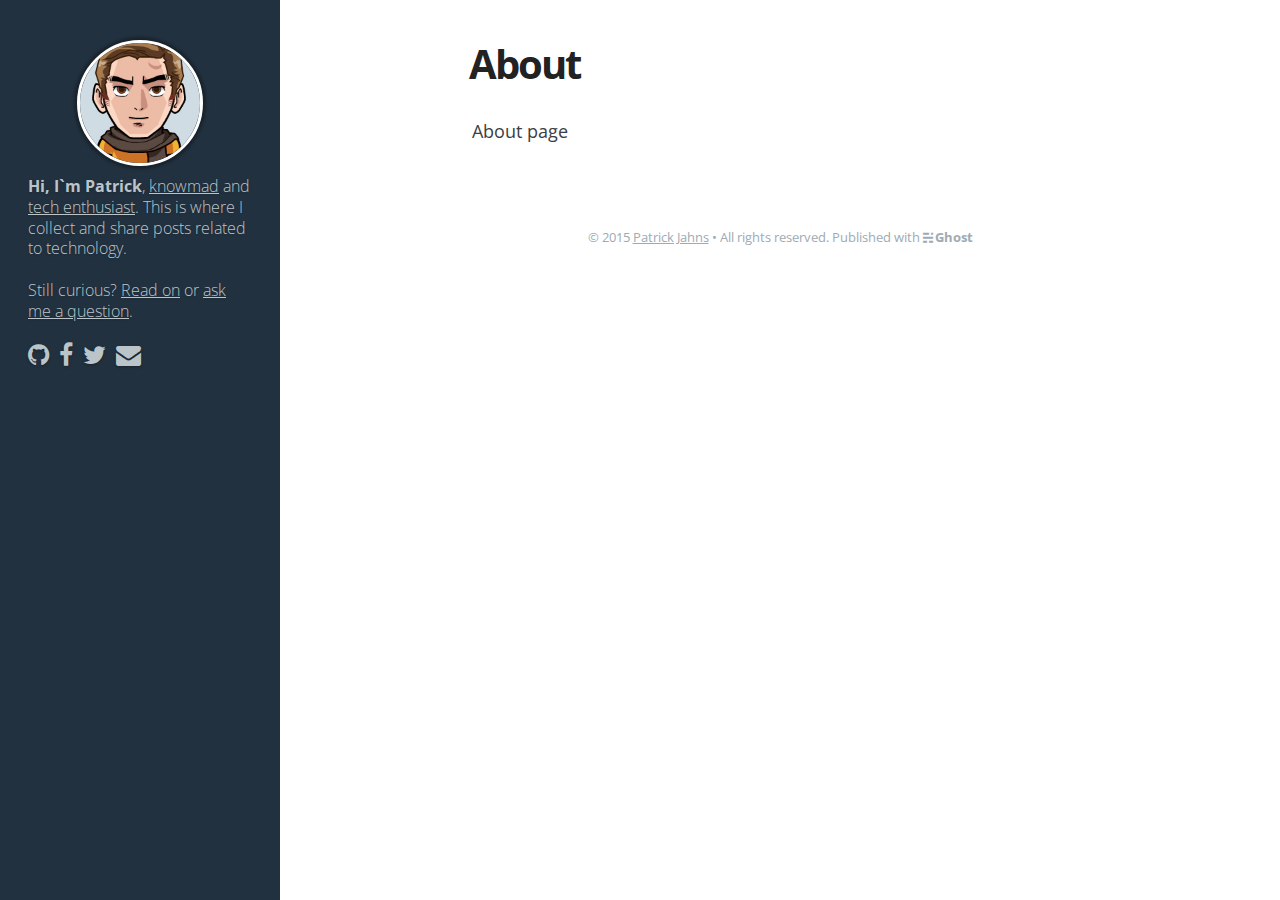
<file: about/index.html>
<head><meta charset="utf-8"><meta http-equiv="X-UA-Compatible" content="IE=edge"><title>About</title><meta name="description" content=""><meta name="HandheldFriendly" content="True"><meta name="viewport" content="width=device-width, initial-scale=1.0"><link rel="shortcut icon" href="../assets/favicon.ico"><link rel="stylesheet" type="text/css" href="../assets/css/screen.css?v=90e9502656"><link href="http://fonts.googleapis.com/css?family=Open+Sans:400,700" rel="stylesheet" type="text/css"><link rel="canonical" href="http://lab.patrickjahns.de/about/"><meta property="og:site_name" content=""><meta property="og:type" content="article"><meta property="og:title" content="About"><meta property="og:description" content="About page..."><meta property="og:url" content="http://lab.patrickjahns.de/about/"><meta property="article:published_time" content="2015-04-11T18:49:00.000Z"><meta property="article:modified_time" content="2015-04-12T13:31:02.237Z"><meta name="twitter:card" content="summary"><meta name="twitter:title" content="About"><meta name="twitter:description" content="About page..."><meta name="twitter:url" content="http://lab.patrickjahns.de/about/"><script type="application/ld+json">
{
    "@context": "http://schema.org",
    "@type": "Article",
    "publisher": "",
    "author": {
        "@type": "Person",
        "name": "Patrick Jahns",
        "image": "http://lab.patrickjahns.de/content/images/2015/04/mr--pj.png",
        "url": "http://lab.patrickjahns.de/author/patrick",
        "sameAs": null
    },
    "headline": "About",
    "url": "http://lab.patrickjahns.de/about/",
    "datePublished": "2015-04-11T18:49:00.000Z",
    "dateModified": "2015-04-12T13:31:02.237Z",
    "description": "About page..."
}
    </script><meta name="generator" content="Ghost 0.5"><link rel="alternate" type="application/rss+xml" title="" href="http://lab.patrickjahns.de/rss/"><link href="http://netdna.bootstrapcdn.com/font-awesome/4.0.3/css/font-awesome.css" rel="stylesheet"><link rel="stylesheet" type="text/css" href="../assets/css/prism.css?v=90e9502656"><script>
      (function(i,s,o,g,r,a,m){i['GoogleAnalyticsObject']=r;i[r]=i[r]||function(){
      (i[r].q=i[r].q||[]).push(arguments)},i[r].l=1*new Date();a=s.createElement(o),
      m=s.getElementsByTagName(o)[0];a.async=1;a.src=g;m.parentNode.insertBefore(a,m)
      })(window,document,'script','//www.google-analytics.com/analytics.js','ga');
    
      ga('create', 'UA-45067734-1', 'auto');
      ga('send', 'pageview');
    
    </script></head><body class="post-template page-template page">

    <div id="sidebar">
        <div id="sidebar-content" class="inner">
            <a class="blog-logo" href="http://lab.patrickjahns.de"><img src="../content/images/2015/04/mr--pj-2.png" alt="Blog Logo"></a>
            <h2 class="blog-title"><a href="http://lab.patrickjahns.de"></a></h2>
            <h4 class="blog-description">
	    <strong>Hi, I`m Patrick</strong>, <a href="http://www.knowmadsociety.com/" target="_blank">knowmad</a> 
	    and <a href="https://github.com/patrickjahns">tech enthusiast</a>. 
	    This is where I collect and share posts related to technology.<br><br>
	    Still curious? <a href="index.html">Read on</a> or <a href="mailto:contact@patrickjahns.de">ask me a question</a>. 	
	    </h4>

            <div id="sidebar-social">
	    <a href="https://github.com/patrickjahns"><i class="fa fa-github "></i></a>
	    <a href="https://facebook.com/pa.jahns"><i class="fa fa-facebook "></i></a>
	    <a href="https://twitter.com/patrick_jahns"><i class="fa fa-twitter "></i></a>
	    <a target="_blank" href="mailto:contact@patrickjahns.de"><i class="fa fa-envelope "></i></a>
	    
            </div>

        </div>
    </div>

    <main><div class="main-inner">
            <section id="results"></section><article class="post page"><header class="post-header"><h1 class="post-title">About</h1>
        </header><section class="post-content"><p>About page</p>
        </section></article></div>
    <footer class="site-footer"><section>© 2015 <a href="mailto:contact@patrickjahns.de">Patrick Jahns</a> • All rights reserved.
 Published with <a class="icon-ghost" href="https://ghost.org">Ghost</a></section></footer></main><script src="../public/jquery.min.js?v=90e9502656"></script><script type="text/javascript" src="../assets/js/jquery.fitvids.js?v=90e9502656"></script><script type="text/javascript" src="../assets/js/index.js?v=90e9502656"></script><script type="text/javascript" src="../assets/js/prism-loader.js?v=90e9502656"></script><script type="text/javascript" src="../assets/js/prism.js?v=90e9502656"></script></body>
</file>
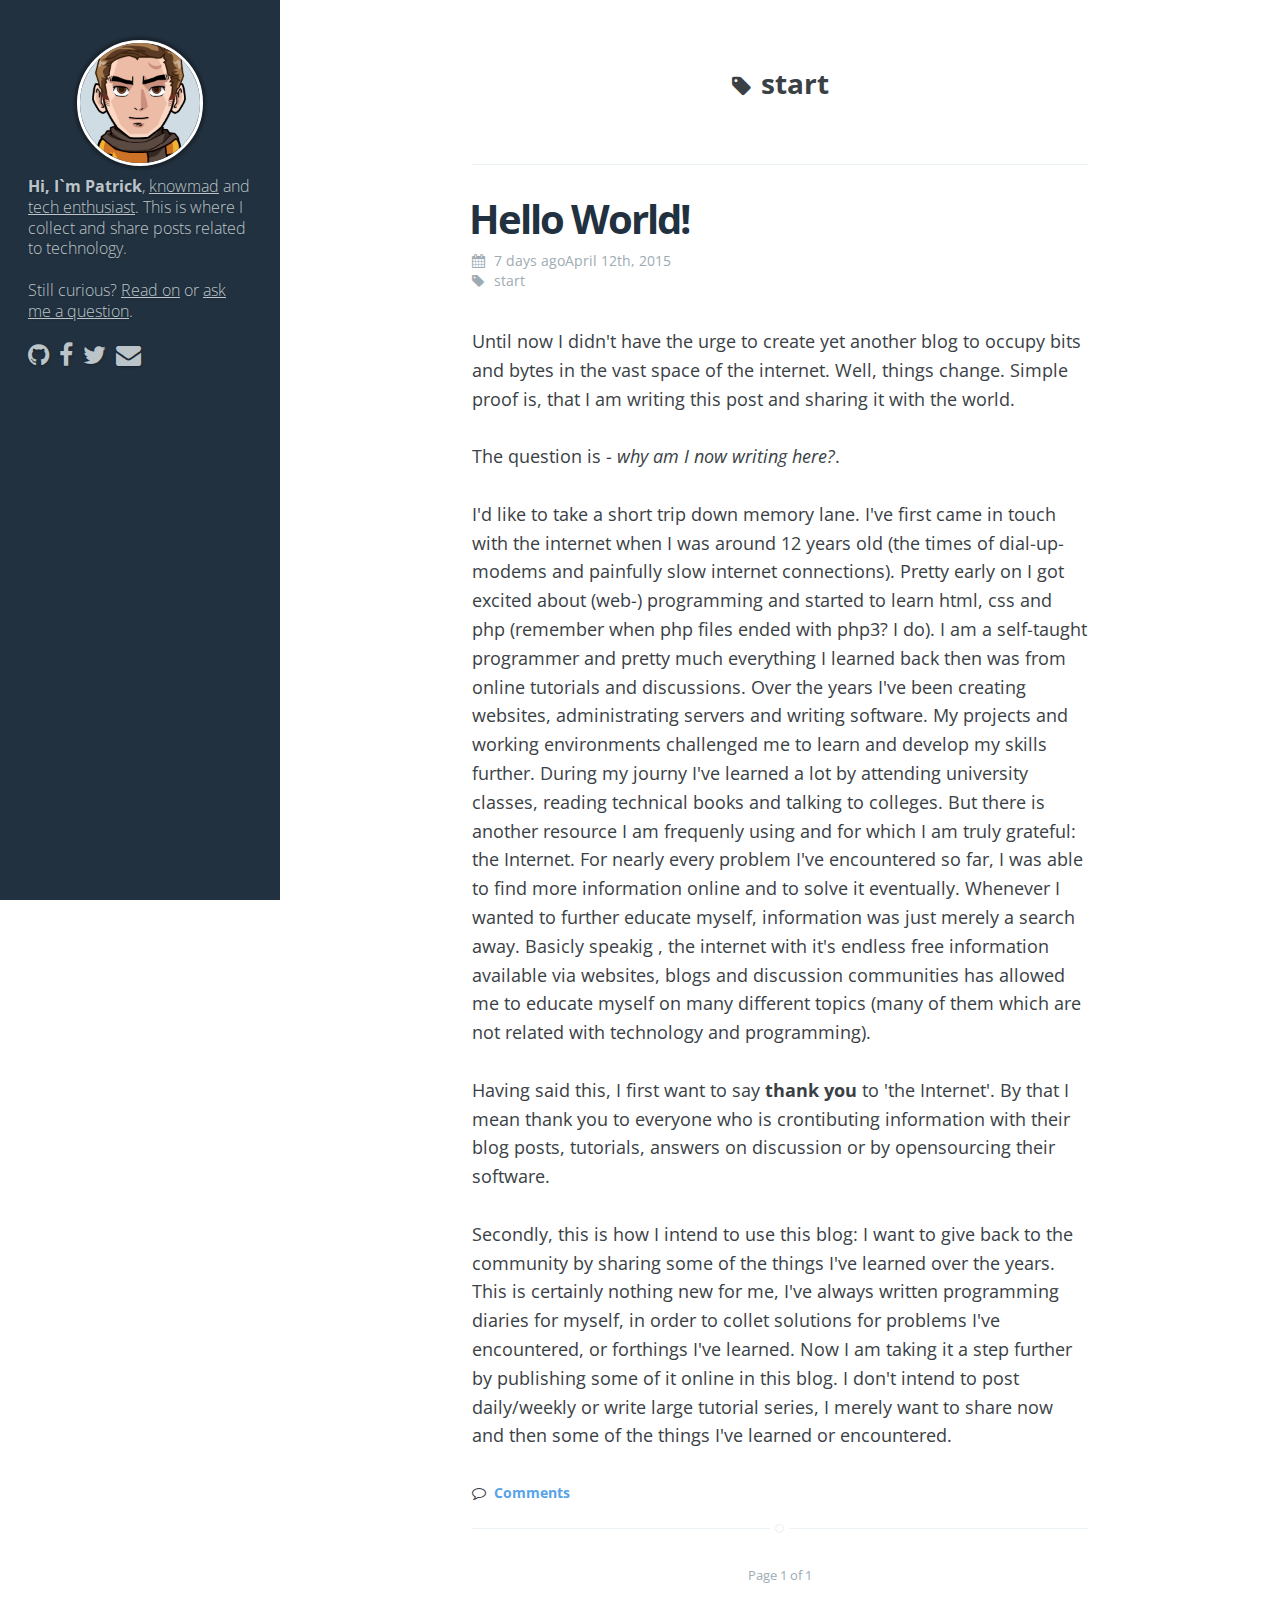
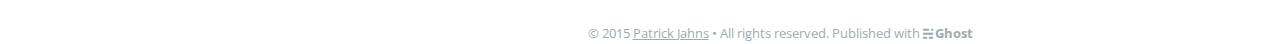
<file: tag/start/index.html>
<head><meta charset="utf-8"><meta http-equiv="X-UA-Compatible" content="IE=edge"><title>start -</title><meta name="description" content=""><meta name="HandheldFriendly" content="True"><meta name="viewport" content="width=device-width, initial-scale=1.0"><link rel="shortcut icon" href="../../assets/favicon.ico"><link rel="stylesheet" type="text/css" href="../../assets/css/screen.css?v=90e9502656"><link href="http://fonts.googleapis.com/css?family=Open+Sans:400,700" rel="stylesheet" type="text/css"><link rel="canonical" href="http://lab.patrickjahns.de/tag/start/"><meta name="generator" content="Ghost 0.5"><link rel="alternate" type="application/rss+xml" title="" href="http://lab.patrickjahns.de/rss/"><link href="http://netdna.bootstrapcdn.com/font-awesome/4.0.3/css/font-awesome.css" rel="stylesheet"><link rel="stylesheet" type="text/css" href="../../assets/css/prism.css?v=90e9502656"><script>
      (function(i,s,o,g,r,a,m){i['GoogleAnalyticsObject']=r;i[r]=i[r]||function(){
      (i[r].q=i[r].q||[]).push(arguments)},i[r].l=1*new Date();a=s.createElement(o),
      m=s.getElementsByTagName(o)[0];a.async=1;a.src=g;m.parentNode.insertBefore(a,m)
      })(window,document,'script','//www.google-analytics.com/analytics.js','ga');
    
      ga('create', 'UA-45067734-1', 'auto');
      ga('send', 'pageview');
    
    </script></head><body class="tag-template tag-start">

    <div id="sidebar">
        <div id="sidebar-content" class="inner">
            <a class="blog-logo" href="http://lab.patrickjahns.de"><img src="../../content/images/2015/04/mr--pj-2.png" alt="Blog Logo"></a>
            <h2 class="blog-title"><a href="http://lab.patrickjahns.de"></a></h2>
            <h4 class="blog-description">
	    <strong>Hi, I`m Patrick</strong>, <a href="http://www.knowmadsociety.com/" target="_blank">knowmad</a> 
	    and <a href="https://github.com/patrickjahns">tech enthusiast</a>. 
	    This is where I collect and share posts related to technology.<br><br>
	    Still curious? <a href="../../about/">Read on</a> or <a href="mailto:contact@patrickjahns.de">ask me a question</a>. 	
	    </h4>

            <div id="sidebar-social">
	    <a href="https://github.com/patrickjahns"><i class="fa fa-github "></i></a>
	    <a href="https://facebook.com/pa.jahns"><i class="fa fa-facebook "></i></a>
	    <a href="https://twitter.com/patrick_jahns"><i class="fa fa-twitter "></i></a>
	    <a target="_blank" href="mailto:contact@patrickjahns.de"><i class="fa fa-envelope "></i></a>
	    
            </div>

        </div>
    </div>

    <main><div class="main-inner">
            <section id="results"></section><header class="tag-archive-header"><h4><i class="fa fa-tag"></i><span class="tag-archive-header-name">start</span></h4>
</header><article class="post tag-start"><header class="post-header"><h1 class="post-title"><a href="../../2015/04/12/hello-world/">Hello World!</a></h1>
        
        <section class="post-meta"><span class="post-time">
                <i class="fa fa-calendar"></i>
                <time datetime="2015-04-12" class="timeago">7 days ago</time><time datetime="2015-04-12" class="fulldate">April 12th, 2015</time></span>
            <br><i class="fa fa-tag"></i> <a href="index.html">start</a>
        </section></header><section class="post-content"><p>Until now I didn't have the urge to create yet another blog to occupy bits and bytes in the vast space of the internet. Well, things change. Simple proof is, that I am writing this post and sharing it with the world. </p>

<p>The question is - <em>why am I now writing here?</em>. </p>

<p>I'd like to take a short trip down memory lane. I've first came in touch with the internet when I was around 12 years old (the times of dial-up-modems and painfully slow internet connections). Pretty early on I got excited about (web-) programming and started to learn html, css and php (remember when php files ended with php3? I do). I am a self-taught programmer and pretty much everything I learned back then was from online tutorials and discussions. Over the years I've been creating websites, administrating servers and writing software. My projects and working environments challenged me to learn and develop my skills further. During my journy I've learned a lot by attending university classes, reading technical books and talking to colleges. But there is another resource I am frequenly using and for which I am truly grateful: the Internet. For nearly every problem I've encountered so far, I was able to find more information online and to solve it eventually. Whenever I wanted to further educate myself, information was just merely a search away. Basicly speakig , the internet with it's endless free information available via websites, blogs and discussion communities has allowed me to educate myself on many different topics (many of them which are not related with technology and programming). </p>

<p>Having said this, I first want to say <strong>thank you</strong> to 'the Internet'. By that I mean thank you to everyone who is crontibuting information with their blog posts, tutorials, answers on discussion or by opensourcing their software.  </p>

<p>Secondly, this is how I intend to use this blog: I want to give back to the community by sharing some of the things I've learned over the years. This is certainly nothing new for me, I've always written programming diaries for myself, in order to collet solutions for problems I've encountered, or forthings I've learned. Now I am taking it a step further by publishing some of it online in this blog. I don't intend to post daily/weekly or write large tutorial series, I merely want to share now and then some of the things I've learned or encountered.</p>
    </section><footer class="post-indexfooter"><i class="fa fa-comment-o"></i> <a href="../../2015/04/12/hello-world/index.html#disqus_thread">Comments</a>
    </footer></article><nav class="pagination" role="navigation"><span class="page-number">Page 1 of 1</span>
</nav><script type="text/javascript">
    /* * * CONFIGURATION VARIABLES: EDIT BEFORE PASTING INTO YOUR WEBPAGE * * */
    var disqus_shortname = 'labspatrickjahnsde'; // required: replace example with your forum shortname

    /* * * DON'T EDIT BELOW THIS LINE * * */
    (function () {
        var s = document.createElement('script'); s.async = true;
        s.type = 'text/javascript';
        s.src = '//' + disqus_shortname + '.disqus.com/count.js';
        (document.getElementsByTagName('HEAD')[0] || document.getElementsByTagName('BODY')[0]).appendChild(s);
    }());
</script></div>
    <footer class="site-footer"><section>© 2015 <a href="mailto:contact@patrickjahns.de">Patrick Jahns</a> • All rights reserved.
 Published with <a class="icon-ghost" href="https://ghost.org">Ghost</a></section></footer></main><script src="../../public/jquery.min.js?v=90e9502656"></script><script type="text/javascript" src="../../assets/js/jquery.fitvids.js?v=90e9502656"></script><script type="text/javascript" src="../../assets/js/index.js?v=90e9502656"></script><script type="text/javascript" src="../../assets/js/prism-loader.js?v=90e9502656"></script><script type="text/javascript" src="../../assets/js/prism.js?v=90e9502656"></script></body>
</file>
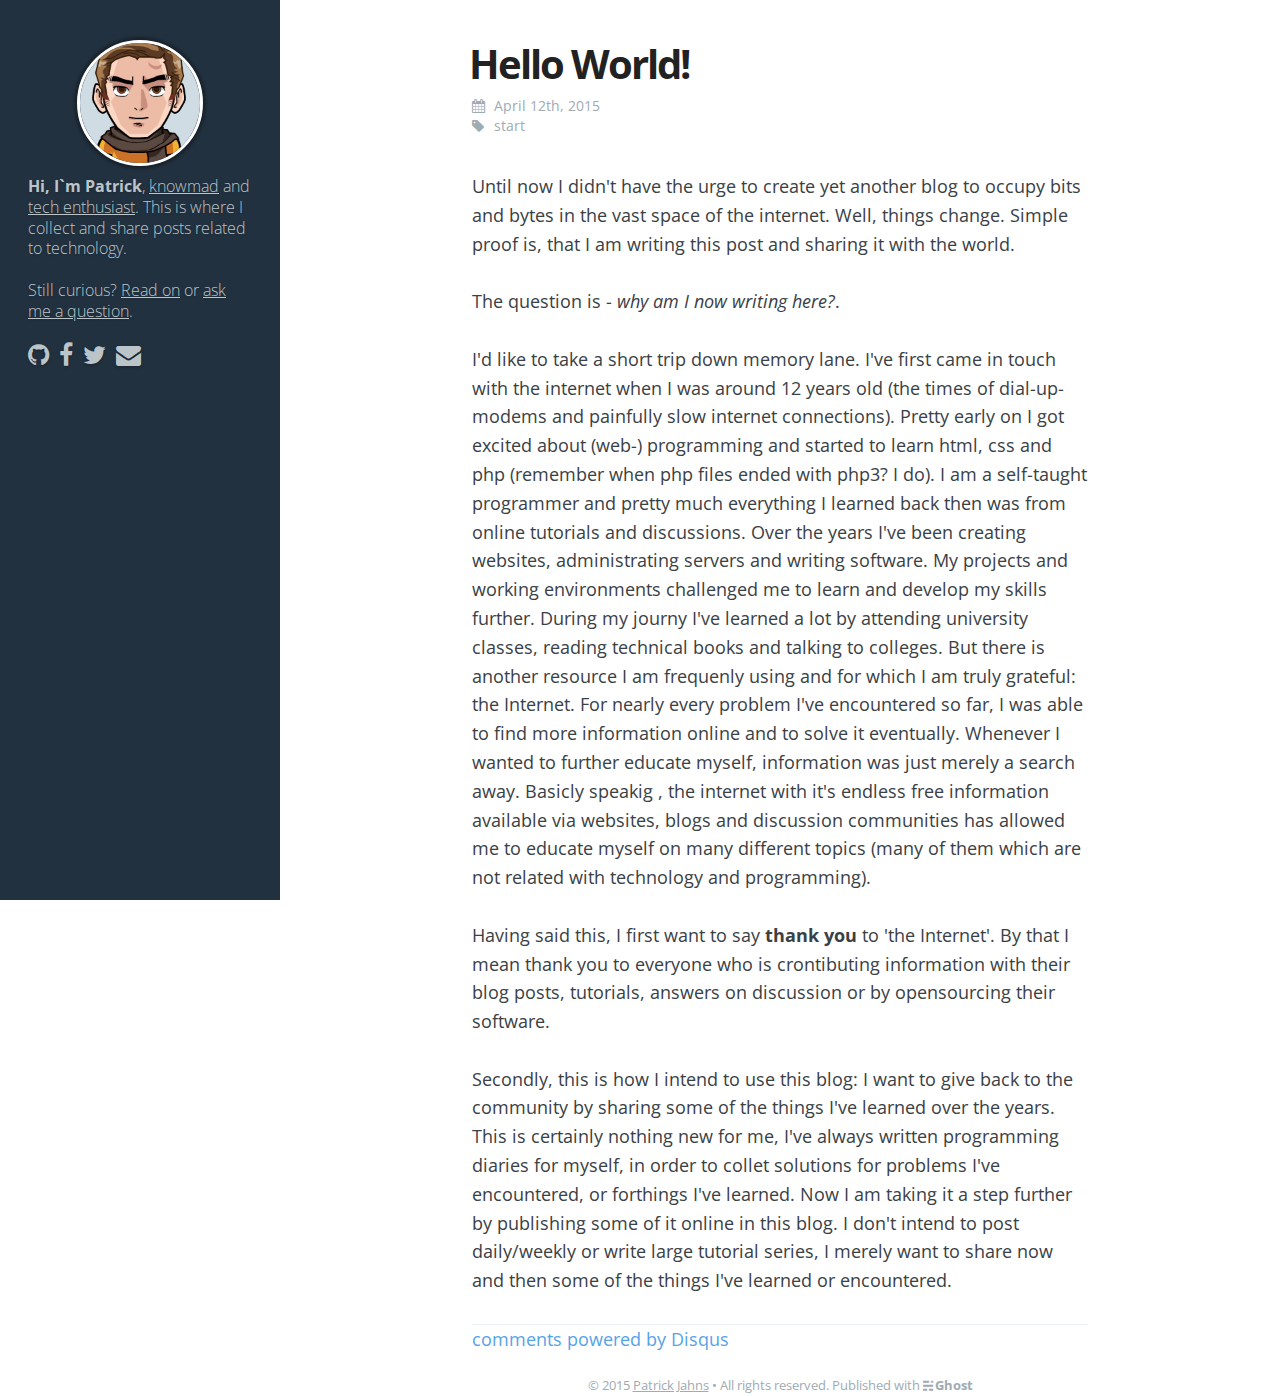
<file: 2015/04/12/hello-world/index.html>
<head><meta charset="utf-8"><meta http-equiv="X-UA-Compatible" content="IE=edge"><title>Hello World!</title><meta name="description" content=""><meta name="HandheldFriendly" content="True"><meta name="viewport" content="width=device-width, initial-scale=1.0"><link rel="shortcut icon" href="../../../../assets/favicon.ico"><link rel="stylesheet" type="text/css" href="../../../../assets/css/screen.css?v=90e9502656"><link href="http://fonts.googleapis.com/css?family=Open+Sans:400,700" rel="stylesheet" type="text/css"><link rel="canonical" href="http://lab.patrickjahns.de/2015/04/12/hello-world/"><meta property="og:site_name" content=""><meta property="og:type" content="article"><meta property="og:title" content="Hello World!"><meta property="og:description" content="Until now I didn't have the urge to create yet another blog to occupy bits and bytes in the vast space of the internet. Well, things change. Simple proof is, that I am writing this post and sharing it with..."><meta property="og:url" content="http://lab.patrickjahns.de/2015/04/12/hello-world/"><meta property="article:published_time" content="2015-04-11T22:57:50.963Z"><meta property="article:modified_time" content="2015-04-13T00:14:16.064Z"><meta property="article:tag" content="start"><meta name="twitter:card" content="summary"><meta name="twitter:title" content="Hello World!"><meta name="twitter:description" content="Until now I didn't have the urge to create yet another blog to occupy bits and bytes in the vast space of the internet. Well, things change. Simple proof is, that I am writing this post and sharing it with..."><meta name="twitter:url" content="http://lab.patrickjahns.de/2015/04/12/hello-world/"><script type="application/ld+json">
{
    "@context": "http://schema.org",
    "@type": "Article",
    "publisher": "",
    "author": {
        "@type": "Person",
        "name": "Patrick Jahns",
        "image": "http://lab.patrickjahns.de/content/images/2015/04/mr--pj.png",
        "url": "http://lab.patrickjahns.de/author/patrick",
        "sameAs": null
    },
    "headline": "Hello World!",
    "url": "http://lab.patrickjahns.de/2015/04/12/hello-world/",
    "datePublished": "2015-04-11T22:57:50.963Z",
    "dateModified": "2015-04-13T00:14:16.064Z",
    "keywords": "start",
    "description": "Until now I didn&#x27;t have the urge to create yet another blog to occupy bits and bytes in the vast space of the internet. Well, things change. Simple proof is, that I am writing this post and sharing it with..."
}
    </script><meta name="generator" content="Ghost 0.5"><link rel="alternate" type="application/rss+xml" title="" href="http://lab.patrickjahns.de/rss/"><link href="http://netdna.bootstrapcdn.com/font-awesome/4.0.3/css/font-awesome.css" rel="stylesheet"><link rel="stylesheet" type="text/css" href="../../../../assets/css/prism.css?v=90e9502656"><script>
      (function(i,s,o,g,r,a,m){i['GoogleAnalyticsObject']=r;i[r]=i[r]||function(){
      (i[r].q=i[r].q||[]).push(arguments)},i[r].l=1*new Date();a=s.createElement(o),
      m=s.getElementsByTagName(o)[0];a.async=1;a.src=g;m.parentNode.insertBefore(a,m)
      })(window,document,'script','//www.google-analytics.com/analytics.js','ga');
    
      ga('create', 'UA-45067734-1', 'auto');
      ga('send', 'pageview');
    
    </script></head><body class="post-template tag-start">

    <div id="sidebar">
        <div id="sidebar-content" class="inner">
            <a class="blog-logo" href="http://lab.patrickjahns.de"><img src="../../../../content/images/2015/04/mr--pj-2.png" alt="Blog Logo"></a>
            <h2 class="blog-title"><a href="http://lab.patrickjahns.de"></a></h2>
            <h4 class="blog-description">
	    <strong>Hi, I`m Patrick</strong>, <a href="http://www.knowmadsociety.com/" target="_blank">knowmad</a> 
	    and <a href="https://github.com/patrickjahns">tech enthusiast</a>. 
	    This is where I collect and share posts related to technology.<br><br>
	    Still curious? <a href="../../../../about/">Read on</a> or <a href="mailto:contact@patrickjahns.de">ask me a question</a>. 	
	    </h4>

            <div id="sidebar-social">
	    <a href="https://github.com/patrickjahns"><i class="fa fa-github "></i></a>
	    <a href="https://facebook.com/pa.jahns"><i class="fa fa-facebook "></i></a>
	    <a href="https://twitter.com/patrick_jahns"><i class="fa fa-twitter "></i></a>
	    <a target="_blank" href="mailto:contact@patrickjahns.de"><i class="fa fa-envelope "></i></a>
	    
            </div>

        </div>
    </div>

    <main><div class="main-inner">
            <section id="results"></section><article class="post tag-start"><header class="post-header"><h1 class="post-title">Hello World!</h1>
            
            <section class="post-meta"><span class="post-time">
                    <i class="fa fa-calendar"></i>
                    <time datetime="2015-04-12" class="fulldate">April 12th, 2015</time></span>
                <br><i class="fa fa-tag"></i> <a href="../../../../tag/start/">start</a>
            </section></header><section class="post-content"><p>Until now I didn't have the urge to create yet another blog to occupy bits and bytes in the vast space of the internet. Well, things change. Simple proof is, that I am writing this post and sharing it with the world. </p>

<p>The question is - <em>why am I now writing here?</em>. </p>

<p>I'd like to take a short trip down memory lane. I've first came in touch with the internet when I was around 12 years old (the times of dial-up-modems and painfully slow internet connections). Pretty early on I got excited about (web-) programming and started to learn html, css and php (remember when php files ended with php3? I do). I am a self-taught programmer and pretty much everything I learned back then was from online tutorials and discussions. Over the years I've been creating websites, administrating servers and writing software. My projects and working environments challenged me to learn and develop my skills further. During my journy I've learned a lot by attending university classes, reading technical books and talking to colleges. But there is another resource I am frequenly using and for which I am truly grateful: the Internet. For nearly every problem I've encountered so far, I was able to find more information online and to solve it eventually. Whenever I wanted to further educate myself, information was just merely a search away. Basicly speakig , the internet with it's endless free information available via websites, blogs and discussion communities has allowed me to educate myself on many different topics (many of them which are not related with technology and programming). </p>

<p>Having said this, I first want to say <strong>thank you</strong> to 'the Internet'. By that I mean thank you to everyone who is crontibuting information with their blog posts, tutorials, answers on discussion or by opensourcing their software.  </p>

<p>Secondly, this is how I intend to use this blog: I want to give back to the community by sharing some of the things I've learned over the years. This is certainly nothing new for me, I've always written programming diaries for myself, in order to collet solutions for problems I've encountered, or forthings I've learned. Now I am taking it a step further by publishing some of it online in this blog. I don't intend to post daily/weekly or write large tutorial series, I merely want to share now and then some of the things I've learned or encountered.</p>
        </section><section class="post-comments"><div id="disqus_thread"></div>
            <script type="text/javascript">
                /* * * CONFIGURATION VARIABLES: EDIT BEFORE PASTING INTO YOUR WEBPAGE * * */
                var disqus_shortname = 'labspatrickjahnsde'; // required: replace example with your forum shortname

                /* * * DON'T EDIT BELOW THIS LINE * * */
                (function() {
                    var dsq = document.createElement('script'); dsq.type = 'text/javascript'; dsq.async = true;
                    dsq.src = '//' + disqus_shortname + '.disqus.com/embed.js';
                    (document.getElementsByTagName('head')[0] || document.getElementsByTagName('body')[0]).appendChild(dsq);
                })();
            </script><noscript>Please enable JavaScript to view the <a href="http://disqus.com/?ref_noscript">comments powered by Disqus.</a></noscript>
            <a href="http://disqus.com" class="dsq-brlink">comments powered by <span class="logo-disqus">Disqus</span></a>
        </section></article></div>
    <footer class="site-footer"><section>© 2015 <a href="mailto:contact@patrickjahns.de">Patrick Jahns</a> • All rights reserved.
 Published with <a class="icon-ghost" href="https://ghost.org">Ghost</a></section></footer></main><script src="../../../../public/jquery.min.js?v=90e9502656"></script><script type="text/javascript" src="../../../../assets/js/jquery.fitvids.js?v=90e9502656"></script><script type="text/javascript" src="../../../../assets/js/index.js?v=90e9502656"></script><script type="text/javascript" src="../../../../assets/js/prism-loader.js?v=90e9502656"></script><script type="text/javascript" src="../../../../assets/js/prism.js?v=90e9502656"></script></body>
</file>
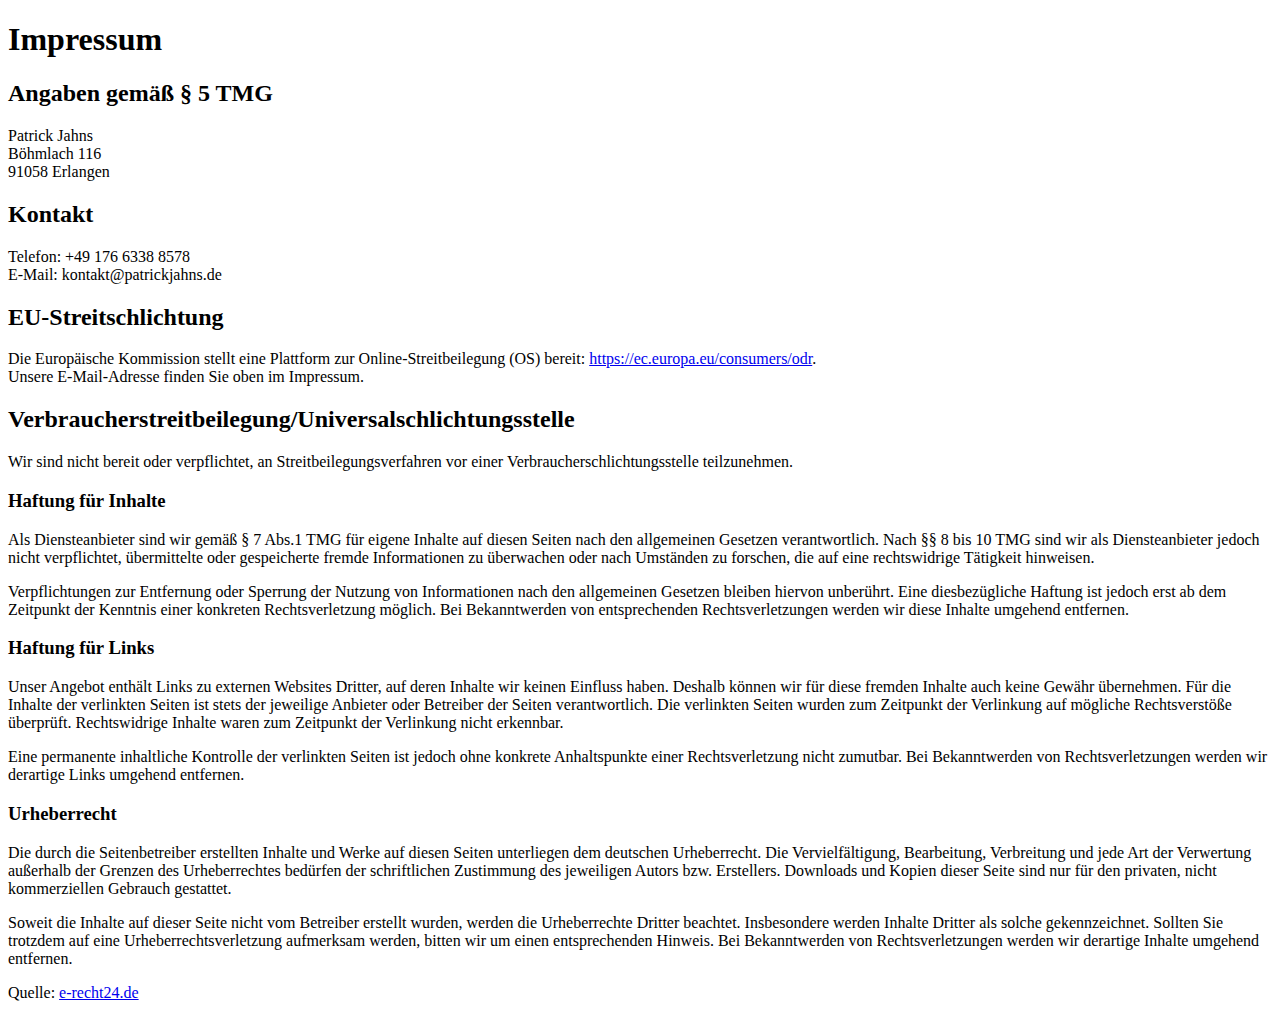
<file: impressum.html>
<!DOCTYPE html>
<html lang="de" >
<head>
    <title>Patrick Jahns - Impressum</title>
</head>
<body>

<h1>Impressum</h1>

<h2>Angaben gem&auml;&szlig; &sect; 5 TMG</h2>
<p>Patrick Jahns<br />
    B&ouml;hmlach 116<br />
    91058 Erlangen</p>

<h2>Kontakt</h2>
<p>Telefon: +49 176 6338 8578<br />
    E-Mail: kontakt@patrickjahns.de</p>

<h2>EU-Streitschlichtung</h2>
<p>Die Europ&auml;ische Kommission stellt eine Plattform zur Online-Streitbeilegung (OS) bereit: <a href="https://ec.europa.eu/consumers/odr" target="_blank" rel="noopener noreferrer">https://ec.europa.eu/consumers/odr</a>.<br /> Unsere E-Mail-Adresse finden Sie oben im Impressum.</p>

<h2>Verbraucher&shy;streit&shy;beilegung/Universal&shy;schlichtungs&shy;stelle</h2>
<p>Wir sind nicht bereit oder verpflichtet, an Streitbeilegungsverfahren vor einer Verbraucherschlichtungsstelle teilzunehmen.</p>

<h3>Haftung f&uuml;r Inhalte</h3> <p>Als Diensteanbieter sind wir gem&auml;&szlig; &sect; 7 Abs.1 TMG f&uuml;r eigene Inhalte auf diesen Seiten nach den allgemeinen Gesetzen verantwortlich. Nach &sect;&sect; 8 bis 10 TMG sind wir als Diensteanbieter jedoch nicht verpflichtet, &uuml;bermittelte oder gespeicherte fremde Informationen zu &uuml;berwachen oder nach Umst&auml;nden zu forschen, die auf eine rechtswidrige T&auml;tigkeit hinweisen.</p> <p>Verpflichtungen zur Entfernung oder Sperrung der Nutzung von Informationen nach den allgemeinen Gesetzen bleiben hiervon unber&uuml;hrt. Eine diesbez&uuml;gliche Haftung ist jedoch erst ab dem Zeitpunkt der Kenntnis einer konkreten Rechtsverletzung m&ouml;glich. Bei Bekanntwerden von entsprechenden Rechtsverletzungen werden wir diese Inhalte umgehend entfernen.</p> <h3>Haftung f&uuml;r Links</h3> <p>Unser Angebot enth&auml;lt Links zu externen Websites Dritter, auf deren Inhalte wir keinen Einfluss haben. Deshalb k&ouml;nnen wir f&uuml;r diese fremden Inhalte auch keine Gew&auml;hr &uuml;bernehmen. F&uuml;r die Inhalte der verlinkten Seiten ist stets der jeweilige Anbieter oder Betreiber der Seiten verantwortlich. Die verlinkten Seiten wurden zum Zeitpunkt der Verlinkung auf m&ouml;gliche Rechtsverst&ouml;&szlig;e &uuml;berpr&uuml;ft. Rechtswidrige Inhalte waren zum Zeitpunkt der Verlinkung nicht erkennbar.</p> <p>Eine permanente inhaltliche Kontrolle der verlinkten Seiten ist jedoch ohne konkrete Anhaltspunkte einer Rechtsverletzung nicht zumutbar. Bei Bekanntwerden von Rechtsverletzungen werden wir derartige Links umgehend entfernen.</p> <h3>Urheberrecht</h3> <p>Die durch die Seitenbetreiber erstellten Inhalte und Werke auf diesen Seiten unterliegen dem deutschen Urheberrecht. Die Vervielf&auml;ltigung, Bearbeitung, Verbreitung und jede Art der Verwertung au&szlig;erhalb der Grenzen des Urheberrechtes bed&uuml;rfen der schriftlichen Zustimmung des jeweiligen Autors bzw. Erstellers. Downloads und Kopien dieser Seite sind nur f&uuml;r den privaten, nicht kommerziellen Gebrauch gestattet.</p> <p>Soweit die Inhalte auf dieser Seite nicht vom Betreiber erstellt wurden, werden die Urheberrechte Dritter beachtet. Insbesondere werden Inhalte Dritter als solche gekennzeichnet. Sollten Sie trotzdem auf eine Urheberrechtsverletzung aufmerksam werden, bitten wir um einen entsprechenden Hinweis. Bei Bekanntwerden von Rechtsverletzungen werden wir derartige Inhalte umgehend entfernen.</p>

<p>Quelle: <a href="https://www.e-recht24.de">e-recht24.de</a></p>

</body>
</file>
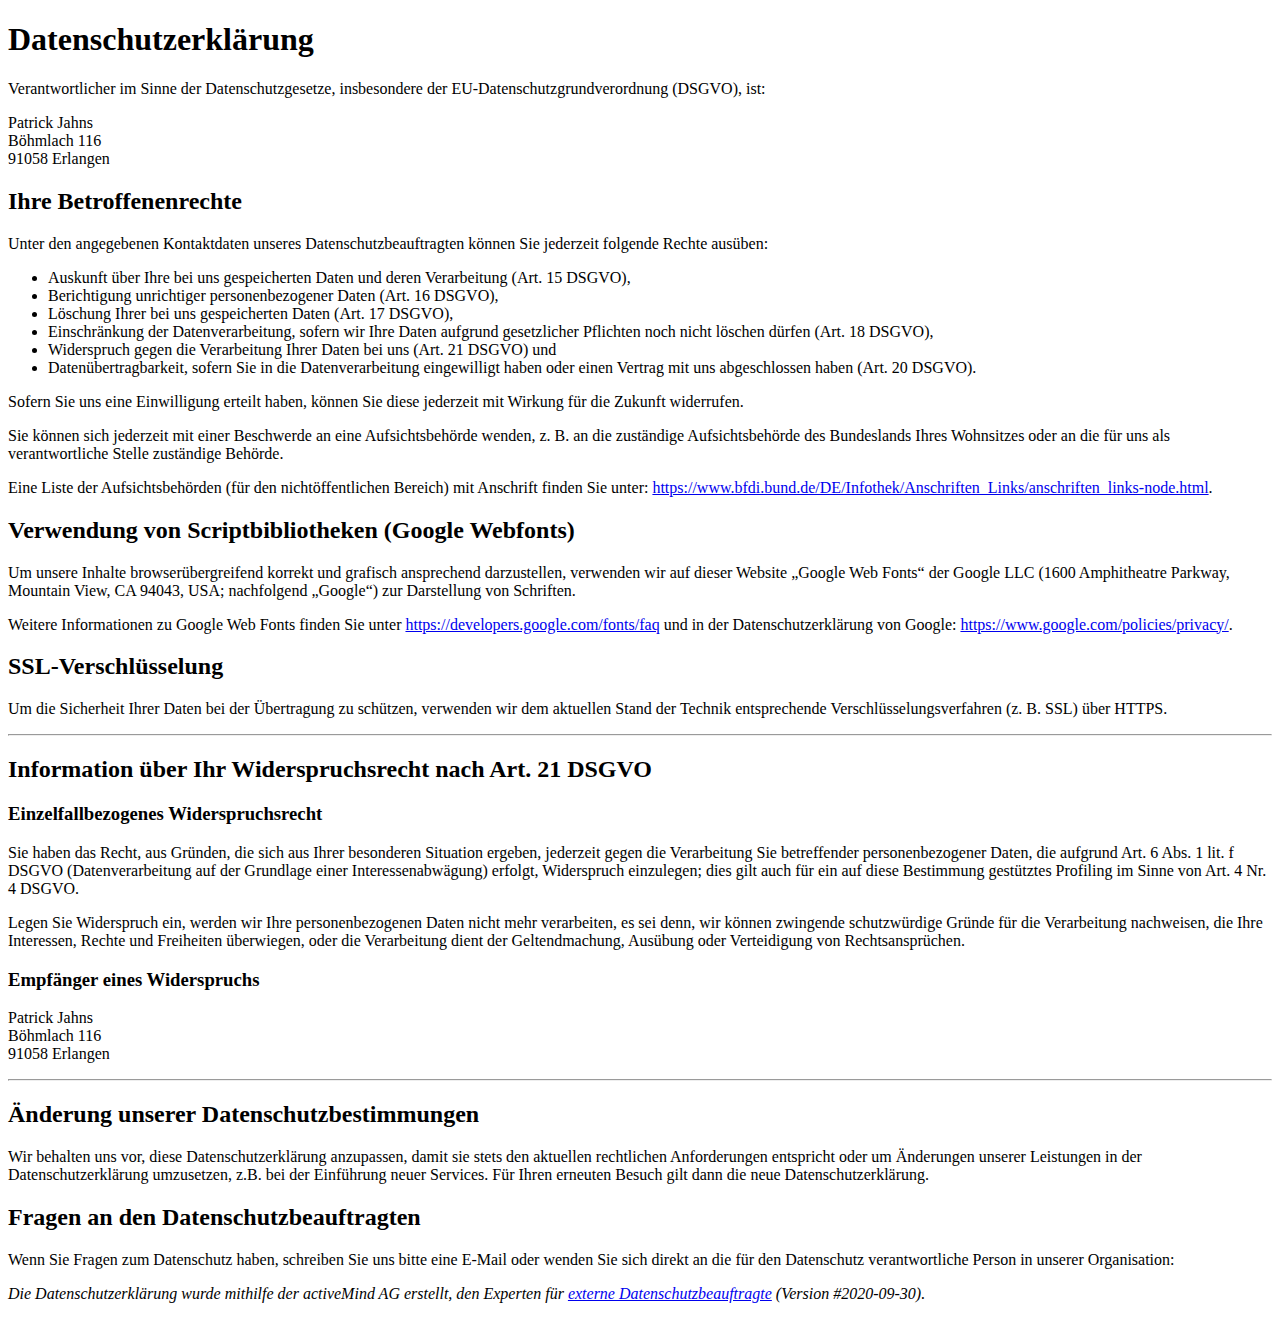
<file: privacy.html>
<!DOCTYPE html>
<html lang="de" >
<head>
    <title>Patrick Jahns - Datenschutzerklärung</title>
</head>
<body>
<h1>Datenschutzerklärung</h1>
<p>Verantwortlicher im Sinne der Datenschutzgesetze, insbesondere der EU-Datenschutzgrundverordnung (DSGVO), ist:</p>
<p>Patrick Jahns<br />
    B&ouml;hmlach 116<br />
    91058 Erlangen</p>
<h2>Ihre Betroffenenrechte</h2>
<p>Unter den angegebenen Kontaktdaten unseres Datenschutzbeauftragten können Sie jederzeit folgende Rechte ausüben:</p>
<ul>
    <li>Auskunft über Ihre bei uns gespeicherten Daten und deren Verarbeitung (Art. 15 DSGVO),</li>
    <li>Berichtigung unrichtiger personenbezogener Daten (Art. 16 DSGVO),</li>
    <li>Löschung Ihrer bei uns gespeicherten Daten (Art. 17 DSGVO),</li>
    <li>Einschränkung der Datenverarbeitung, sofern wir Ihre Daten aufgrund gesetzlicher Pflichten noch nicht löschen dürfen (Art. 18 DSGVO),</li>
    <li>Widerspruch gegen die Verarbeitung Ihrer Daten bei uns (Art. 21 DSGVO) und</li>
    <li>Datenübertragbarkeit, sofern Sie in die Datenverarbeitung eingewilligt haben oder einen Vertrag mit uns abgeschlossen haben (Art. 20 DSGVO).</li>
</ul>
<p>Sofern Sie uns eine Einwilligung erteilt haben, können Sie diese jederzeit mit Wirkung für die Zukunft widerrufen.</p>
<p>Sie können sich jederzeit mit einer Beschwerde an eine Aufsichtsbehörde wenden, z. B. an die zuständige Aufsichtsbehörde des Bundeslands Ihres Wohnsitzes oder an die für uns als verantwortliche Stelle zuständige Behörde.</p>
<p>Eine Liste der Aufsichtsbehörden (für den nichtöffentlichen Bereich) mit Anschrift finden Sie unter: <a href="https://www.bfdi.bund.de/DE/Infothek/Anschriften_Links/anschriften_links-node.html" target="_blank" rel="nofollow noopener">https://www.bfdi.bund.de/DE/Infothek/Anschriften_Links/anschriften_links-node.html</a>.</p>
<p></p><h2>Verwendung von Scriptbibliotheken (Google Webfonts)</h2>
<p>Um unsere Inhalte browserübergreifend korrekt und grafisch ansprechend darzustellen, verwenden wir auf dieser Website „Google Web Fonts“ der Google LLC (1600 Amphitheatre Parkway, Mountain View, CA 94043, USA; nachfolgend „Google“) zur Darstellung von Schriften.</p>
<p>Weitere Informationen zu Google Web Fonts finden Sie unter <a href="https://developers.google.com/fonts/faq" rel="noopener nofollow" target="_blank">https://developers.google.com/fonts/faq</a> und in der Datenschutzerklärung von Google: <a href="https://www.google.com/policies/privacy/" rel="noopener nofollow" target="_blank">https://www.google.com/policies/privacy/</a>.</p>
<p></p><h2>SSL-Verschlüsselung</h2>
<p>Um die Sicherheit Ihrer Daten bei der Übertragung zu schützen, verwenden wir dem aktuellen Stand der Technik entsprechende Verschlüsselungsverfahren (z. B. SSL) über HTTPS.</p>
<p></p><hr>
<h2>Information über Ihr Widerspruchsrecht nach Art. 21 DSGVO</h2>
<h3>Einzelfallbezogenes Widerspruchsrecht</h3>
<p>Sie haben das Recht, aus Gründen, die sich aus Ihrer besonderen Situation ergeben, jederzeit gegen die Verarbeitung Sie betreffender personenbezogener Daten, die aufgrund Art. 6 Abs. 1 lit. f DSGVO (Datenverarbeitung auf der Grundlage einer Interessenabwägung) erfolgt, Widerspruch einzulegen; dies gilt auch für ein auf diese Bestimmung gestütztes Profiling im Sinne von Art. 4 Nr. 4 DSGVO.</p>
<p>Legen Sie Widerspruch ein, werden wir Ihre personenbezogenen Daten nicht mehr verarbeiten, es sei denn, wir können zwingende schutzwürdige Gründe für die Verarbeitung nachweisen, die Ihre Interessen, Rechte und Freiheiten überwiegen, oder die Verarbeitung dient der Geltendmachung, Ausübung oder Verteidigung von Rechtsansprüchen.</p>
<h3>Empfänger eines Widerspruchs</h3>
<p>Patrick Jahns<br />
    B&ouml;hmlach 116<br />
    91058 Erlangen</p>
<hr>
<h2>Änderung unserer Datenschutzbestimmungen</h2>
<p>Wir behalten uns vor, diese Datenschutzerklärung anzupassen, damit sie stets den aktuellen rechtlichen Anforderungen entspricht oder um Änderungen unserer Leistungen in der Datenschutzerklärung umzusetzen, z.B. bei der Einführung neuer Services. Für Ihren erneuten Besuch gilt dann die neue Datenschutzerklärung.</p>
<h2>Fragen an den Datenschutzbeauftragten</h2>
<p>Wenn Sie Fragen zum Datenschutz haben, schreiben Sie uns bitte eine E-Mail oder wenden Sie sich direkt an die für den Datenschutz verantwortliche Person in unserer Organisation:</p>
<p></p><p><em>Die Datenschutzerklärung wurde mithilfe der activeMind AG erstellt, den Experten für <a href="https://www.activemind.de/datenschutz/datenschutzbeauftragter/" target="_blank" rel="noopener">externe Datenschutzbeauftragte</a> (Version #2020-09-30).</em></p>
</body>
</html>
</file>
<file: assets/css/screen.css>
/* ==========================================================================
   Table of Contents
   ========================================================================== */

/*

    0.  Normalize
    1.  Icons
    2.  General
    3.  Utilities
    4.  General
    5.  Single Post
    6.  Tag Archive
    7.  Third Party Elements
    8.  Pagination
    9.  Footer
    10.  Media Queries (Tablet)
    11. Media Queries (Mobile)

 */

/* ==========================================================================
   0. Normalize.css v2.1.3 | MIT License | git.io/normalize | (minified)
   ========================================================================== */

article, aside, details,
figcaption, figure,
footer, header, hgroup,
main, nav, section,
summary { display: block; }
audio, canvas, video { display: inline-block; }
audio:not([controls]) { display: none; height: 0; }
[hidden], template { display: none; }
html {
   font-family: sans-serif;
   -ms-text-size-adjust: 100%;
   -webkit-text-size-adjust: 100%;
}
body { margin: 0; }
a { background: transparent; }
a:focus { outline: thin dotted; }
a:active, a:hover { outline: 0; }
h1 { font-size: 2em; margin: 0.67em 0; }
abbr[title] { border-bottom: 1px dotted; }
b, strong { font-weight: bold; }
dfn { font-style: italic; }
hr {
   -moz-box-sizing: content-box;
   box-sizing: content-box;
   height: 0;
}
mark { background: #ff0; color: #000; }
code, kbd, pre,
samp { font-family: monospace, serif; font-size: 1em; }
pre { white-space: pre-wrap; }
q { quotes: "\201C" "\201D" "\2018" "\2019"; }
small { font-size: 80%; }
sub, sup {
   font-size: 75%;
   line-height: 0;
   position: relative;
   vertical-align: baseline;
}
sup { top: -0.5em; }
sub { bottom: -0.25em; }
img { border: 0; }
svg:not(:root) { overflow: hidden; }
figure { margin: 0; }
fieldset {
   border: 1px solid #c0c0c0;
   margin: 0 2px;
   padding: 0.35em 0.625em 0.75em;
}
legend { border: 0; padding: 0; }
button, input, select,
textarea { font-family: inherit; font-size: 100%; margin: 0; }
button, input { line-height: normal; }
button, select { text-transform: none; }
button, html input[type="button"],
input[type="reset"], input[type="submit"] {
   -webkit-appearance: button;
   cursor: pointer;
}
button[disabled], html input[disabled] { cursor: default; }
input[type="checkbox"],
input[type="radio"] { box-sizing: border-box; padding: 0; }
input[type="search"] {
   -webkit-appearance: textfield;
   -moz-box-sizing: content-box;
   -webkit-box-sizing: content-box;
   box-sizing: content-box;
}
input[type="search"]::-webkit-search-cancel-button,
input[type="search"]::-webkit-search-decoration { -webkit-appearance: none; }
button::-moz-focus-inner,
input::-moz-focus-inner { border: 0; padding: 0; }
textarea { overflow: auto; vertical-align: top; }
table { border-collapse: collapse; border-spacing: 0; }


/* ==========================================================================
   1. Icons - Sets up the icon font and respective classes
   ========================================================================== */

/* Import the font file with the icons in it */
@font-face {
    font-family: "casper-icons";
    src:url("http://localhost:60050/assets/fonts/casper-icons.eot");
    src:url("../fonts/casper-icons.eot") format("embedded-opentype"),
        url("../fonts/casper-icons.woff") format("woff"),
        url("../fonts/casper-icons.ttf") format("truetype"),
        url("../fonts/casper-icons.svg") format("svg");
    font-weight: normal;
    font-style: normal;
}

/* Apply these base styles to all icons */
[class^="icon-"]:before, [class*=" icon-"]:before {
    font-family: "casper-icons", "Open Sans", sans-serif;
    speak: none;
    font-style: normal;
    font-weight: normal;
    font-variant: normal;
    text-transform: none;
    line-height: 1;
    text-decoration: none !important;
    -webkit-font-smoothing: antialiased;
    -moz-osx-font-smoothing: grayscale;
}

/* Each icon is created by inserting the correct character into the
   content of the :before pseudo element. Like a boss. */
.icon-ghost:before {
    content: "\f600";
}
.icon-feed:before {
    content: "\f601";
}
.icon-twitter:before {
    content: "\f602";
    font-size: 1.1em;
}
.icon-google-plus:before {
    content: "\f603";
}
.icon-facebook:before {
    content: "\f604";
}
.icon-arrow-left:before {
    content: "\f605";
}
.icon-stats:before {
    content: "\f606";
}
.icon-location:before {
    content: "\f607";
    margin-left: -3px; /* Tracking fix */
}
.icon-link:before {
    content: "\f608";
}

/* ==========================================================================
   2. General - Setting up some base styles
   ========================================================================== */

html {
    height: 100%;
    max-height: 100%;
    font-size: 62.5%;
}

body {
    height: 100%;
    max-height: 100%;
    font-family: 'Open Sans', sans-serif;
    font-size: 1.8rem;
    line-height: 1.6em;
    color: #3A4145;
}

::-moz-selection {
    color: #222;
    background: #D6EDFF;
}

::selection {
    color: #222;
    background: #D6EDFF;
}

h1, h2, h3,
h4, h5, h6 {
    text-rendering: optimizeLegibility;
    line-height: 1;
    margin-top: 0;
    font-family: 'Open Sans', sans-serif;
}

h1 {
    font-size: 4rem;
    line-height: 1.2em;
    letter-spacing: -2px;
    text-indent: -3px;
}

h2 {
    font-size: 3.5rem;
    line-height: 1.2em;
    letter-spacing: -1px;
    text-indent: -2px;
}

h3 {
    font-size: 3rem;
}

h4 {
    font-size: 2.75rem;
}

h5 {
    font-size: 2.5rem;
}

h6 {
    font-size: 2rem;
}

a {
    color: #57A3E8;
    transition: color ease 0.3s;
    text-decoration: none;
}

a:hover {
    color: #222;
}

h1 a, h2 a, h3 a,
h4 a, h5 a, h6 a {
    color: #22313F;
}


p, ul, ol, dl {
    margin: 1.6em 0;
}

ol ol, ul ul,
ul ol, ol ul {
    margin: 0.4em 0;
}

dl dt {
    float: left;
    width: 180px;
    overflow: hidden;
    clear: left;
    text-align: right;
    text-overflow: ellipsis;
    white-space: nowrap;
    font-weight: bold;
    margin-bottom: 1em
}

dl dd {
    margin-left: 200px;
    margin-bottom: 1em
}

hr {
    display: block;
    height: 1px;
    border: 0;
    border-top: 1px solid #efefef;
    margin: 3.2em 0;
    padding: 0;
}

blockquote {
    -moz-box-sizing: border-box;
    box-sizing: border-box;
    margin: 1.6em 0 1.6em -2.2em;
    padding: 0 0 0 1.6em;
    border-left: #4a4a4a 0.4em solid;
}

blockquote p {
    margin: 0.8em 0;
    font-style: italic;
}

blockquote small {
    display: inline-block;
    margin: 0.8em 0 0.8em 1.5em;
    font-size:0.9em;
    color: #ccc;
}

blockquote small:before { content: '\2014 \00A0'; }

blockquote cite {
    font-weight:bold;
}

blockquote cite a { font-weight: normal; }

mark {
    background-color: #ffc336;
}

code, tt {
    padding: 1px 3px;
    font-family: Inconsolata, Consolas, Monaco, 'Andale Mono', monospace, sans-serif;
    font-size: 0.85em;
    white-space: pre-wrap;
    background: #22313F;
    color: #f8f8f2;
    border-radius: 0.3em;
}

pre {
    -moz-box-sizing: border-box;
    box-sizing: border-box;
    margin: 1.6em 0;
    width: 100%;
    padding: 10px;
    font-family: Inconsolata, Consolas, Monaco, 'Andale Mono', monospace, sans-serif;
    font-size: 0.9em;
    white-space: pre;
    overflow: auto;
    background: #22313F;
    color: #f8f8f2;
    border-radius: 0.3em;
}

pre code, tt {
    font-size: inherit;
    white-space: -moz-pre-wrap;
    white-space: pre-wrap;
    background: transparent;
    border: none;
    padding: 0;
}

kbd {
    display: inline-block;
    margin-bottom: 0.4em;
    padding: 1px 8px;
    border: #ccc 1px solid;
    color: #666;
    text-shadow: #fff 0 1px 0;
    font-size: 0.9em;
    font-weight: bold;
    background: #f4f4f4;
    border-radius: 4px;
    box-shadow:
        0 1px 0 rgba(0, 0, 0, 0.2),
        0 1px 0 0 #fff inset;
}

table {
    -moz-box-sizing: border-box;
    box-sizing: border-box;
    margin: 1.6em 0;
    width:100%;
    max-width: 100%;
    background-color: transparent;
}

table th,
table td {
    padding: 8px;
    line-height: 20px;
    text-align: left;
    vertical-align: top;
    border-top: 1px solid #efefef;
}

table th { color: #000; }

table caption + thead tr:first-child th,
table caption + thead tr:first-child td,
table colgroup + thead tr:first-child th,
table colgroup + thead tr:first-child td,
table thead:first-child tr:first-child th,
table thead:first-child tr:first-child td {
    border-top: 0;
}

table tbody + tbody { border-top: 2px solid #efefef; }

table table table { background-color: #fff; }

table tbody > tr:nth-child(odd) > td,
table tbody > tr:nth-child(odd) > th {
    background-color: #f6f6f6;
}

table.plain tbody > tr:nth-child(odd) > td,
table.plain tbody > tr:nth-child(odd) > th {
   background: transparent;
}

iframe, .fluid-width-video-wrapper {
    display: block;
    margin: 1.6em 0;
}

/* When a video is inside the fitvids wrapper, drop the
margin on the iframe, cause it breaks stuff. */
.fluid-width-video-wrapper iframe {
    margin: 0;
}


/* ==========================================================================
   3. Utilities - These things get used a lot
   ========================================================================== */

/* Clears shit */
.clearfix:before,
.clearfix:after {
    content: " ";
    display: table;
}
.clearfix:after { clear: both; }
.clearfix { *zoom: 1; }

/* Hides shit */
.hidden {
    text-indent: -9999px;
    visibility: hidden;
    display: none;
}

/* Creates a responsive wrapper that makes our content scale nicely */
.inner {
    position: relative;
    width: 80%;
    margin: 0 auto;
}

/* Centres vertically yo. (IE8+) */
.vertical {
    display: table-cell;
    vertical-align: middle;
}


/* ==========================================================================
   4. General - The main styles for the the theme
   ========================================================================== */

#sidebar-content {
    position: relative;
    top: 4rem;
}

/* Yo-logo. Yolo-go. Upload one in ghost/settings/ */
.blog-logo img {
    display: block;
    max-height: 120px;
    width: auto;
    margin: 0 auto 10px auto;
    line-height: 0;
    border:3px solid #fff;
    border-radius:50%;
    border-radius:50%;
    -webkit-transition:opacity .3s ease-in-out;
    transition:opacity .3s ease-in-out;
    -webkit-box-shadow:0 0 3px 3px rgba(0,0,0,.3),inset 0 0 40px 2px rgba(0,0,0,.3);
    box-shadow:0 0 3px 3px rgba(0,0,0,.3),inset 0 0 40px 2px rgba(0,0,0,.3);
    -webkit-backface-visibility:hidden;
    -ms-backface-visibility:hidden;
    backface-visibility:hidden
}



/* The details of your blog. Defined in ghost/settings/ */
.blog-title {
    margin: 0 0 10px 0;
    font-weight: bold;
    font-family: 'Open Sans', sans-serif;
    text-shadow: 0 1px 6px rgba(0,0,0,0.1);
    text-indent: 0px;
}

.blog-title a {
    color: white;
    text-decoration: none;
}

.blog-description {
    color: #BBC4C9;
    font-size: 1.6rem;
    line-height: 1.3em;
    font-weight: 300;
    font-family: 'Open Sans', sans-serif;
    text-shadow: 0 1px 3px rgba(0,0,0,0.15);
    text-indent: 0px;
}

/* Every post, on every page, gets this style on its <article> tag */
.post {
    position: relative;
    max-width: inherit;
    border-bottom: #EBF2F6 1px solid;
    word-break: break-word;
    hyphens: auto;
    margin-bottom: 2rem;
}

/* Add a little circle in the middle of the border-bottom on our .post
   just for the lolz and stylepoints. */
.post:after {
    display: block;
    content: "";
    width: 7px;
    height: 7px;
    border: #E7EEF2 1px solid;
    position: absolute;
    bottom: -5px;
    left: 50%;
    margin-left: -5px;
    background: #fff;
    -webkit-border-radius: 100%;
    -moz-border-radius: 100%;
    border-radius: 100%;
    box-shadow: #fff 0 0 0 5px;
}

.post-title {
    margin:0;
    color: #222;
}

.post-title a {
    text-decoration: none;
}

.post-excerpt p {
    margin: 1.6rem 0 0 0;
    font-size: 0.9em;
    line-height: 1.6em;
}

.read-more {
    text-decoration: none;
}

.post-meta {
    display: inline-block;
    margin: 8px 0;
    font-family: 'Open Sans', sans-serif;
    font-size: 14px;
    line-height: 1.4em;
    color: #9EABB3;
}

.post-meta a {
    color: #9EABB3;
    text-decoration: none;
}

.post-meta a:hover {
    text-decoration: underline;
}

.post-meta i
{
    width: 18px;
    font-size: 14px;
}

.user-meta {
    position: relative;
    padding: 0.3rem 40px 0 100px;
    min-height: 77px;
}

.user-image {
    position: absolute;
    top: 0;
    left: 0;
}

.user-name {
    display: block;
    font-weight: bold;
}

.user-bio {
    display: block;
    max-width: 440px;
    font-size: 1.4rem;
    line-height: 1.5em;
}

.publish-meta {
    position: absolute;
    top: 0;
    right: 0;
    padding: 4.3rem 0 4rem 0;
    text-align: right;
}

.publish-heading {
    display: block;
    font-weight: bold;
}

.publish-date {
    display: block;
    font-size: 1.4rem;
    line-height: 1.5em;
}

#sidebar
{
    position: fixed;
    top: 0px;
    left: 0px;
    width: 280px;
    height: 100%;
    z-index: 100;
    background-color: #22313F;
    text-shadow: 0px 1px 3px rgba(0, 0, 0, 0.3);
    overflow-y: auto;
}

#sidebar a
{
    color: #BBC4C9;
    text-decoration: underline;
}

#sidebar a:hover
{
    color: white;
    text-decoration: none;

}


main
{
    position: absolute;
    left: 280px;
    right: 0px;
    top: 0px;
    bottom: 0px;
    padding: 4rem 15%;
}

.main-inner
{
    max-width: 800px;
}

#search
{
    display: block;
    width: 100%;
}

#search input
{
    width: 100%;
    font-size: 0.8em;
    border: none;
    border-radius: 12px;
    box-sizing:border-box;
    -moz-box-sizing:border-box;
    padding-left: 10px;
    padding-right: 30px;
}

#search:before {
    color: #9EABB3;
    font-family: 'FontAwesome';
    content: "\f002"; /* fa-search */
    font-size: 14px;
    margin-top: 1px;
    right: 10px;
    position: absolute; /* must be set to absolute */
} 

#results
{
    text-align: center;
}

#results > p
{
    color: #BBB;
    font-size: 1.4rem;
    margin: 0;
}

#results > a
{
    display: block;
    background-color: #F5F5F5;
    border-radius: 10px;
    text-decoration: none;
    padding: 1rem 2.5rem;
    margin-bottom: 1rem;
}
#results > a:last-child {
    margin-bottom: 4rem;
}

#results h2
{
    font-size: 2.5rem;
    font-weight: 400;
}

#results h4
{
    font-size: 1.4rem;
    font-weight: 400;
    color: #BBB;
}

#sidebar-social a
{
    color: #BBC4C9;
    text-decoration: none;
}

#sidebar-social a:hover
{
    color: white;
}

#sidebar-social i 
{
    font-size: 25px;
    padding-right: 5px;
}

.post-indexfooter
{
    font-size: 14px;
    margin: 2rem 0;
}

.post-indexfooter i
{
    width: 18px;
    font-size: 14px;
}

.post-indexfooter a
{
    font-weight: bold;
    text-decoration: none;
}

.post-time .fulldate
{
    display: inline;
}


/* ==========================================================================
   5. Single Post - When you click on an individual post
   ========================================================================== */

/* Tweak the .post wrapper style */
.post-template .post {
    margin-top: 0;
    border-bottom: none;
    padding-bottom: 0;
}

/* Kill that stylish little circle that was on the border, too */
.post-template .post:after {
    display: none;
}

/* Keep images centred and within the bounds of the post-width */
.post-content img {
    display: block;
    max-width: 100%;
    height: auto;
    margin: 0 auto;
    padding: 0.6em 0;
}

/* Break out larger images to be wider than the main text column
   the class is applied with jQuery */
.post-content .full-img {
    width: 126%;
    max-width: none;
    margin: 0 -13%;
}

/* The author credit area after the post */
.post-footer {
    position: relative;
    margin: 4rem 0 4rem 0;
    border-top: #EBF2F6 1px solid;
}

.post-footer h4 {
    font-size: 1.8rem;
    margin: 0;
}

.post-footer p {
    margin: 1rem 0;
    font-size: 1.4rem;
    line-height: 1.6em;
}

/* list of author links - location / url */
.author-meta {
    padding: 0;
    margin: 0;
    list-style: none;
    font-size: 1.4rem;
    line-height: 1;
    font-style: italic;
    color: #9EABB3;
}

.author-meta a {
    color: #9EABB3;
}
.author-meta a:hover {
    color: #57A3E8;
}

/* Create some space to the right for the share links */
.post-footer .author {
    margin-right: 180px;
}

/* Drop the share links in the space to the right.
   Doing it like this means it's easier for the author bio
   to be flexible at smaller screen sizes while the share
   links remain at a fixed width the whole time */
.post-footer .share {
    float: right;
    width: 140px;
    text-align: center;
}

.post-footer .share a {
    font-size: 3rem;
    display: inline-block;
    margin: 0.5rem 1rem 0.5rem 0;
    color: #BBC7CC;
    text-decoration: none;
}

.post-footer .share a.fa:first-child {
    margin-left: 0;
}

.post-footer .share a.fa:last-child {
    margin-right: 0;
}

.post-footer .share a:hover {
    color: #50585D;
}

.author-image {
    float: left;
    margin-right: 12px;
    margin-bottom: 20px;
}

.author-image img {
    border-radius: 100%;
}

.author-text {
    overflow: hidden;
}

.author-meta p {
    margin: 0;
}

.post.page {
    margin-bottom: calc(40px + 4rem);
}

.post .post-comments {
    border-top: #EBF2F6 1px solid;
}

/* ==========================================================================
   6. Tag archive
   ========================================================================== */

.tag-archive-header {
    text-align: center;
    max-width: inherit;
    margin: 3rem 0px;
    padding: 0 0 30px 0;
    border-bottom: 1px solid #EBF2F6;
}

.tag-archive-header-name {
    margin-left: 1rem;
}

.tag-archive-header i {
    font-size: 80%;
}

/* ==========================================================================
   6. Author profile
   ========================================================================== */

.post-head.main-header {
    height: 65%;
    min-height: 180px;
}

.post-cover {
    width: 100%;
}

.no-cover.post-head.main-header {
    height: 85px;
    min-height: 0;
    margin-bottom: 0;
    background: transparent;
}

.tag-head.main-header {
    height: 40%;
    min-height: 180px;
}

.author-head.main-header {
    height: 40%;
    min-height: 180px;
}

.no-cover.author-head.main-header {
    height: 10%;
    min-height: 100px;
    background: transparent;
}

.author-profile {
    padding: 0 0 30px 0;
    border-bottom: #EBF2F6 1px solid;
    text-align: center;
    margin-bottom: 2rem;
    max-width: inherit;
}

.author-cover {
    background: transparent no-repeat center;
    width: 100%;
    background-size: 100%;
    min-height: 220px;
    margin: 0 0 40px 0;
    position: relative;
}

.author-image {
    -webkit-box-sizing: border-box;
    -moz-box-sizing: border-box;
    box-sizing: border-box;
    display: block;
    position: absolute;
    top: -40px;
    left: 50%;
    margin-left: -40px;
    width: 80px;
    height: 80px;
    border-radius: 100%;
    overflow: hidden;
    padding: 6px;
    background: #fff;
    z-index: 2;
    box-shadow: #E7EEF2 0 0 0 1px;
}

.author-image .img {
    position: relative;
    display: block;
    width: 100%;
    height: 100%;
    background-size: cover;
    background-position: center center;
    border-radius: 100%;
}

.author-profile .author-image {
    width: 120px;
    height: 120px;
    box-shadow: none;
    float: none;
    display: block;
    position: absolute;
    top: 0;
    bottom: 0;
    left: 0;
    right: 0;
    margin: auto;
}

.author-title {
    margin: 1.5rem 0 1rem;
}

.author a {
    text-decoration: none;
}

.author-bio {
    font-size: 1.8rem;
    line-height: 1.5em;
    font-weight: 200;
    color: #50585D;
    letter-spacing: 0;
    text-indent: 0;
}

.author-meta {
    margin: 1.6rem 0;
}
/* Location, website, and link */
.author-profile .author-meta {
    margin: 2rem 0;
    font-family: "Merriweather", serif;
    letter-spacing: 0.01rem;
    font-size: 1.7rem;
}
.author-meta span {
    display: inline-block;
    margin: 0 2rem 1rem 0;
    word-wrap: break-word;
}
.author-meta a {
    text-decoration: none;
}

/* Turn off meta for page2+ to make room for extra
   pagination prev/next links */
.archive-template .author-profile .author-meta {
    display: none;
}


/* ==========================================================================
   7. Third Party Elements - Embeds from other services
   ========================================================================== */

/* Github */

.gist table {
    margin: 0;
    font-size: 1.4rem;
}

.gist .line-number {
    min-width: 25px;
    font-size: 1.1rem;
}

/* Pastebin */
.content .embedPastebin {
    margin-bottom: 1.75em;
}

/* ==========================================================================
   8. Pagination - Tools to let you flick between pages
   ========================================================================== */

/* The main wrapper for our pagination links */
.pagination {
    position: relative;
    margin: 3rem 0px;
    font-family: 'Open Sans', sans-serif;
    font-size: 1.3rem;
    color: #9EABB3;
    text-align: center;
    max-width: inherit;
}

.pagination a {
    color: #9EABB3;
}

/* Push the previous/next links out to the left/right */
.older-posts,
.newer-posts {
    position: absolute;
    display: inline-block;
    padding: 0 15px;
    border: #EBF2F6 2px solid;
    text-decoration: none;
    border-radius: 30px;
    transition: border ease 0.3s;
}

.older-posts {
    right: 0;
}

.page-number {
    display: inline-block;
    padding: 2px 0;
}

.newer-posts {
    left: 0;
}

.older-posts:hover,
.newer-posts:hover {
    border-color: #9EABB3;
}


/* ==========================================================================
   9. Footer - The bottom of every page
   ========================================================================== */

.site-footer {
    position: relative;
    margin-top: 2rem;
    font-family: 'Open Sans', sans-serif;
    font-size: 1.3rem;
    line-height: 1.7em;
    color: #9EABB3;
    text-align:center;
}

.site-footer a {
    color: #9EABB3;
    text-decoration: underline;
}

.site-footer a:hover {
    color: #9EABB3;
    text-decoration: none;
}

.site-footer .icon-ghost {
    font-weight: 700;
    text-decoration: none;
}

.site-footer .icon-ghost:hover {
    text-decoration: none;
}

.site-footer .icon-ghost:before {
    font-size: 1rem;
    margin-right: 0.2em;
}

/* ==========================================================================
   Media Queries for changing from Vertical to Horizontal cover
   ========================================================================== */

@media (max-width: 1023px) {
    #sidebar {
	width:280px;
    }
    main {
        left:280px;
    }
}


@media (max-width: 800px) {
    .blog-logo img {
        max-height: 80px;
        border:2px solid #fff;
    }

    #sidebar {
        position: relative;
        text-align: center;
        width: 100%;
        height: auto;
        padding: 16px 0px;
    }

    #sidebar-content {
        position: relative:;
        top: 0px;
    }

    main {
        position: relative;
        left: 0px;
    }

    .post {
        width: 100%;
    }

    #sidebar-links li {
        display: inline-block;
        margin: 0px 4px;
    }
    .tags {
        display:none;
    }

}


/* ==========================================================================
   Media Queries - Smaller than 1279px
   ========================================================================== */

@media only screen and (max-width: 1279px) {
    main {
        padding: 40px 10%;
    }
}

/* ==========================================================================
   10. Media Queries - Smaller than 1023px
   ========================================================================== */

@media only screen and (max-width: 1023px) {

    blockquote {
        margin-left: 0;
    }

    .post {
        font-size: 0.9em;
        line-height: 1.6em;
    }

    .post-template .post {
        padding-bottom: 1rem;
    }

    .post-template .post-header {
        padding: 40px 0;
    }

    h1 {
        font-size: 3.8rem;
        text-indent: -2px;
    }

    h2 {
        font-size: 3rem;
    }

    h3 {
        font-size: 2.8rem;
    }

    h4 {
        font-size: 2.5rem;
    }

    main {
        padding: 40px 8%;
    }
}

/* ==========================================================================
   11. Media Queries - Smaller than 500px
   ========================================================================== */


@media only screen and (max-width: 500px) {

    .blog-logo img {
        max-height: 60px;
        border:2px solid #fff;
    }

    .inner,
    .pagination {
        width: auto;
        margin-left: 16px;
        margin-right: 16px;
    }

    .post {
        width:auto;
    }

    h1, h2 {
        font-size: 2.4rem;
        line-height: 1.1em;
        letter-spacing: -1px;
    }

    h3 {
        font-size: 2rem;
    }

    h4 {
        font-size: 2rem;
    }

    .post-template .post {
        padding-bottom: 0;
    }

    .post-template .post-header {
        padding: 30px 0;
    }

    .post-content img {
        padding: 0;
    }

    .post-content .full-img {
        width: auto;
        width: calc(100% + 32px); /* expand with to image + margins */
        margin: 0 -16px; /* get rid of margins */
        min-width: 0;
        max-width: 112%; /* fallback when calc doesn't work */
    }

    .post-meta {
        font-size: 13px;
    }

    .post-meta i
    {
        width: 15px;
    }

    .post-footer {
        padding: 4rem 0;
    }

    .post-footer .author {
        margin: 0 0 2rem 0;
        padding: 0 0 1.6rem 0;
        border-bottom: #EBF2F6 1px dashed;
    }

    .post-footer .share {
        position: static;
        width: auto;
    }

    .post-footer .share a {
        margin: 1.4rem 0.8rem 0 0.8rem;
    }

    .author-meta li {
        float: none;
        margin: 0;
        line-height: 1.6em;
    }

    .author-meta li:before {
        display: none;
    }

    .older-posts,
    .newer-posts {
        position: static;
        margin: 10px 0;
    }

    .page-number {
        display: block;
    }

    .site-footer {
        font-size: 1.1rem;
    }

    main {
        padding: 40px 12px;
    }

    .blog-description {
        font-size: 1.2rem;
    }
}

/* ==========================================================================
   End of file. Media queries should be the last thing here. Do not add stuff
   below this point, or it will probably fuck everything up.
   ========================================================================== */
</file>
<file: assets/css/prism.css>
/* http://prismjs.com/download.html?themes=prism-okaidia&languages=markup+css+css-extras+clike+javascript+java+php+php-extras+coffeescript+scss+bash+c+cpp+python+sql+groovy+http+ruby+gherkin+csharp+go+nsis+aspnet&plugins=line-highlight+line-numbers+autolinker+file-highlight */
/**
 * okaidia theme for JavaScript, CSS and HTML
 * Loosely based on Monokai textmate theme by http://www.monokai.nl/
 * @author ocodia
 */

code[class*="language-"],
pre[class*="language-"] {
	color: #f8f8f2;
	text-shadow: 0 1px rgba(0,0,0,0.3);
	font-family: Inconsolata, Consolas, Monaco, 'Andale Mono', monospace, sans-serif;
	direction: ltr;
	text-align: left;
	white-space: pre;
	word-spacing: normal;
	word-break: normal;

	-moz-tab-size: 4;
	-o-tab-size: 4;
	tab-size: 4;

	-webkit-hyphens: none;
	-moz-hyphens: none;
	-ms-hyphens: none;
	hyphens: none;
}

/* Code blocks */
pre[class*="language-"] {
	padding: 1em;
	margin: .5em 0;
	overflow: auto;
	border-radius: 0.3em;
}

:not(pre) > code[class*="language-"],
pre[class*="language-"] {
	background: #22313F;
}

/* Inline code */
:not(pre) > code[class*="language-"] {
	padding: .1em;
	border-radius: .3em;
}

.token.comment,
.token.prolog,
.token.doctype,
.token.cdata {
	color: slategray;
}

.token.punctuation {
	color: #f8f8f2;
}

.namespace {
	opacity: .7;
}

.token.property,
.token.tag,
.token.constant,
.token.symbol {
	color: #f92672;
}

.token.boolean,
.token.number{
	color: #ae81ff;
}

.token.selector,
.token.attr-name,
.token.string,
.token.builtin {
	color: #a6e22e;
}


.token.operator,
.token.entity,
.token.url,
.language-css .token.string,
.style .token.string,
.token.variable {
	color: #f8f8f2;
}

.token.atrule,
.token.attr-value
{
	color: #e6db74;
}


.token.keyword{
color: #66d9ef;
}

.token.regex,
.token.important {
	color: #fd971f;
}

.token.important {
	font-weight: bold;
}

.token.entity {
	cursor: help;
}

pre[data-line] {
	position: relative;
	padding: 1em 0 1em 3em;
}

.line-highlight {
	position: absolute;
	left: 0;
	right: 0;
	padding: inherit 0;
	margin-top: 1em; /* Same as .prism’s padding-top */

	background: hsla(24, 20%, 50%,.08);
	background: -moz-linear-gradient(left, hsla(24, 20%, 50%,.1) 70%, hsla(24, 20%, 50%,0));
	background: -webkit-linear-gradient(left, hsla(24, 20%, 50%,.1) 70%, hsla(24, 20%, 50%,0));
	background: -o-linear-gradient(left, hsla(24, 20%, 50%,.1) 70%, hsla(24, 20%, 50%,0));
	background: linear-gradient(left, hsla(24, 20%, 50%,.1) 70%, hsla(24, 20%, 50%,0));
	
	pointer-events: none;
	
	line-height: inherit;
	white-space: pre;
}

	.line-highlight:before,
	.line-highlight[data-end]:after {
		content: attr(data-start);
		position: absolute;
		top: .4em;
		left: .6em;
		min-width: 1em;
		padding: 0 .5em;
		background-color: hsla(24, 20%, 50%,.4);
		color: hsl(24, 20%, 95%);
		font: bold 65%/1.5 sans-serif;
		text-align: center;
		vertical-align: .3em;
		border-radius: 999px;
		text-shadow: none;
		box-shadow: 0 1px white;
	}
	
	.line-highlight[data-end]:after {
		content: attr(data-end);
		top: auto;
		bottom: .4em;
	}
pre.line-numbers {
	position: relative;
	padding-left: 3.8em;
	counter-reset: linenumber;
}

pre.line-numbers > code {
	position: relative;
}

.line-numbers .line-numbers-rows {
	position: absolute;
	pointer-events: none;
	top: -0.3em;
	font-size: 100%;
	left: -3.8em;
	width: 3em; /* works for line-numbers below 1000 lines */
	letter-spacing: -1px;
	border-right: 1px solid #999;

	-webkit-user-select: none;
	-moz-user-select: none;
	-ms-user-select: none;
	user-select: none;

}

	.line-numbers-rows > span {
		pointer-events: none;
		display: block;
		counter-increment: linenumber;
	}

		.line-numbers-rows > span:before {
			content: counter(linenumber);
			color: #999;
			display: block;
			padding-right: 0.8em;
			text-align: right;
		}
.token a {
	color: inherit;
}
</file>
